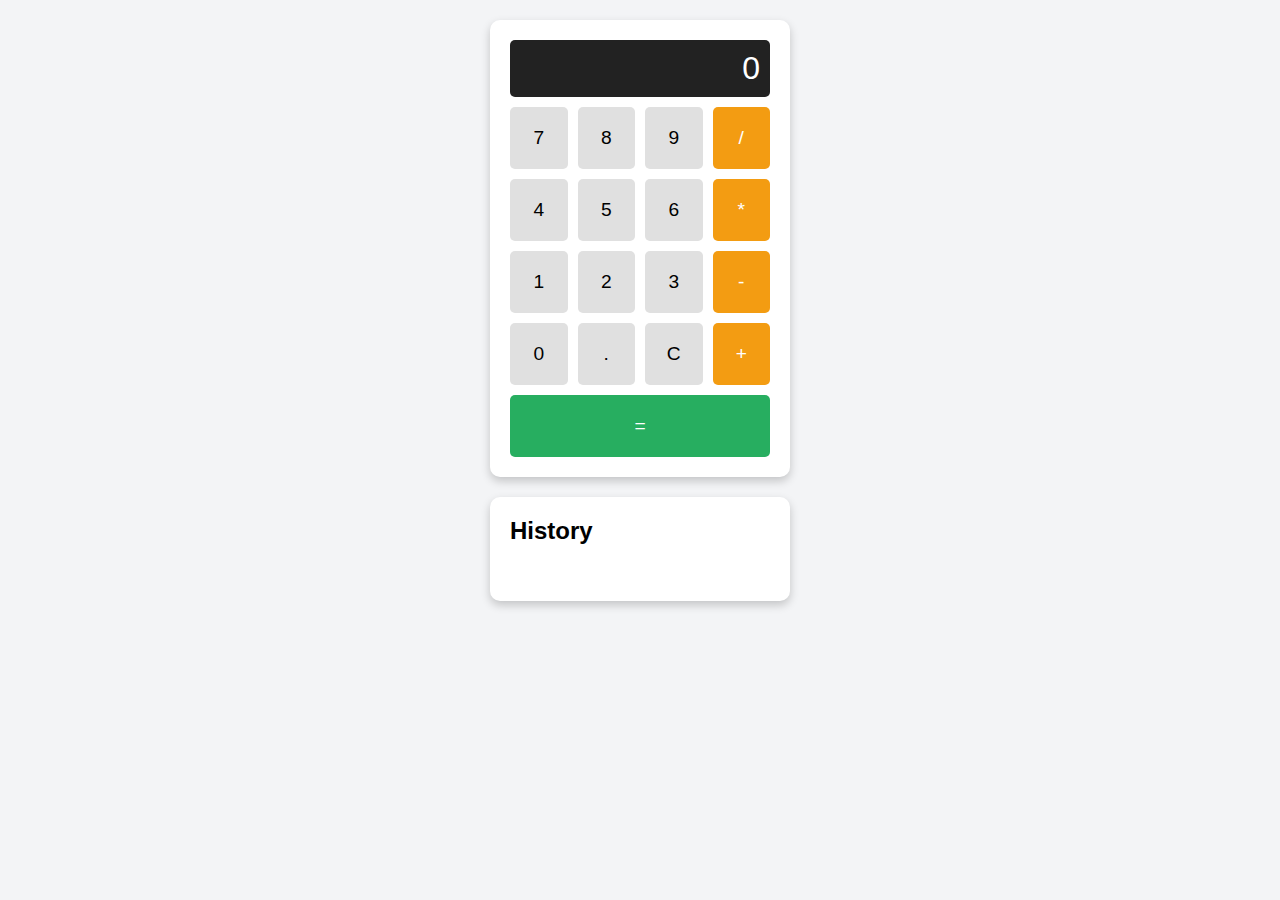
<file: calci.html>
<!DOCTYPE html>
<html lang="en">
<head>
  <meta charset="UTF-8" />
  <meta name="viewport" content="width=device-width, initial-scale=1.0" />
  <title>Calculator with History</title>
  <link rel="stylesheet" href="calci.css" />
</head>
<body>
  <div class="calculator">
    <!-- Display Screen -->
    <div id="display" class="display">0</div>
    
    <!-- Calculator Buttons -->
    <div class="buttons">
      <button class="btn" data-value="7">7</button>
      <button class="btn" data-value="8">8</button>
      <button class="btn" data-value="9">9</button>
      <button class="btn operator" data-value="/">/</button>

      <button class="btn" data-value="4">4</button>
      <button class="btn" data-value="5">5</button>
      <button class="btn" data-value="6">6</button>
      <button class="btn operator" data-value="*">*</button>

      <button class="btn" data-value="1">1</button>
      <button class="btn" data-value="2">2</button>
      <button class="btn" data-value="3">3</button>
      <button class="btn operator" data-value="-">-</button>

      <button class="btn" data-value="0">0</button>
      <button class="btn" data-value=".">.</button>
      <button class="btn" id="clear">C</button>
      <button class="btn operator" data-value="+">+</button>

      <button class="btn equal" id="equal">=</button>
    </div>
  </div>

  <!-- Calculator History -->
  <div class="history">
    <h2>History</h2>
    <ul id="historyList"></ul>
  </div>

  <script src="calci.js"></script>
</body>
</html>
</file>
<file: calci.css>
/* Reset and basic styling */
* {
  box-sizing: border-box;
}
body {
  font-family: Arial, sans-serif;
  background: #f3f4f6;
  display: flex;
  flex-direction: column;
  align-items: center;
  padding: 20px;
  margin: 0;
  min-height: 100vh;
}

/* Calculator Container */
.calculator {
  background: #fff;
  border-radius: 10px;
  box-shadow: 0 4px 10px rgba(0, 0, 0, 0.2);
  width: 300px;
  padding: 20px;
  margin-bottom: 20px;
}

/* Display Screen */
.display {
  background: #222;
  color: #fff;
  font-size: 2rem;
  text-align: right;
  padding: 10px;
  border-radius: 5px;
  margin-bottom: 10px;
}

/* Buttons Grid */
.buttons {
  display: grid;
  grid-template-columns: repeat(4, 1fr);
  grid-gap: 10px;
}
.btn {
  padding: 20px;
  font-size: 1.2rem;
  border: none;
  border-radius: 5px;
  background: #e0e0e0;
  cursor: pointer;
  transition: opacity 0.3s;
}
.btn.operator {
  background: #f39c12;
  color: #fff;
}
.btn.equal {
  grid-column: span 4;
  background: #27ae60;
  color: #fff;
}
.btn:hover {
  opacity: 0.9;
}

/* History Section */
.history {
  background: #fff;
  border-radius: 10px;
  box-shadow: 0 4px 10px rgba(0, 0, 0, 0.2);
  width: 300px;
  padding: 20px;
}
.history h2 {
  margin-top: 0;
}
#historyList {
  list-style: none;
  padding: 0;
  max-height: 200px;
  overflow-y: auto;
}
#historyList li {
  border-bottom: 1px solid #ddd;
  padding: 5px 0;
}
</file>
